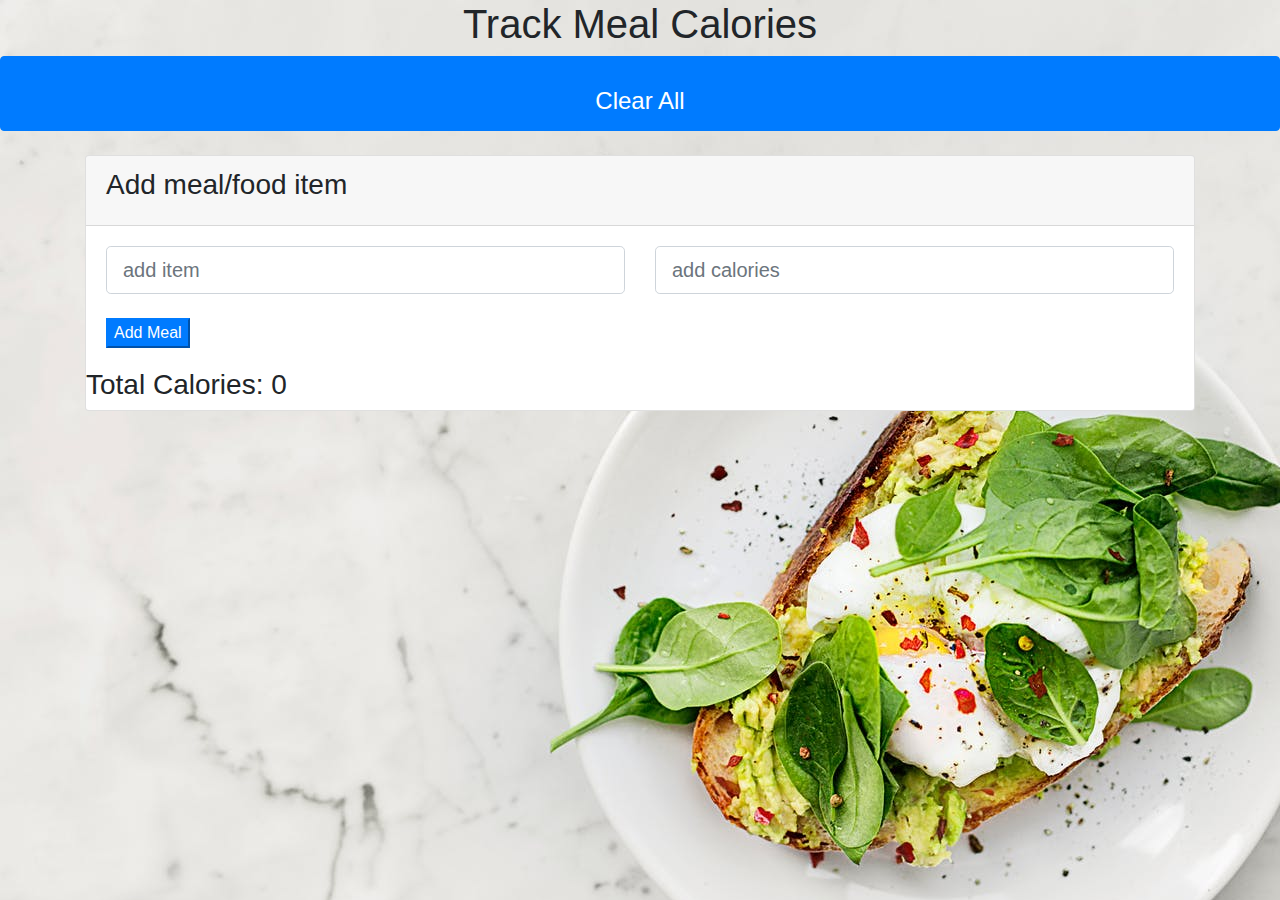
<file: index.html>
<!DOCTYPE html>
<html lang="en">
<head>
    <meta charset="UTF-8">
    <meta name="viewport" content="width=device-width, initial-scale=1.0">
    <meta http-equiv="X-UA-Compatible" content="ie=edge">
    <link rel="stylesheet" href="https://stackpath.bootstrapcdn.com/bootstrap/4.3.1/css/bootstrap.min.css" integrity="sha384-ggOyR0iXCbMQv3Xipma34MD+dH/1fQ784/j6cY/iJTQUOhcWr7x9JvoRxT2MZw1T" crossorigin="anonymous">
<link rel="stylesheet" href="./style/style.css">
<link rel="stylesheet" href="https://use.fontawesome.com/releases/v5.8.1/css/all.css"
        integrity="sha384-50oBUHEmvpQ+1lW4y57PTFmhCaXp0ML5d60M1M7uH2+nqUivzIebhndOJK28anvf" crossorigin="anonymous">

    <title>Meal Tracker</title>

</head>
<body style="background-image: url('./images/note.png')">
    <div id="myTitle">
            <h1 id="myHead">Track Meal Calories</h1>


        <a href="#">
                <button id="myClear" type="button" class="clear-btn btn btn-primary btn-block">
                        <span class="spinner-grow spinner-grow-sm"></span>
                    <h4>Clear All</h4>
                    </button>
        
        </a>

    </div>
    <br>
    <div class="container">
            <div class="card">
                <div class="card-content">
                    <div class="card-header">
                            <h3 class="card-title">
                                    Add meal/food item
                                </h3>
                    </div>
                   <div class="card-body">
                   
                        <div class="row">
                            <div class="input-group input-group-lg col-lg-6">
                                <input type="text" placeholder="add item" id="item-name" class="form-control" aria-label="Sizing example input" aria-describedby="inputGroup-sizing-lg">
                            </div>
        
        
                            <div class="input-group input-group-lg col-lg-6">
                                <input type="number" placeholder="add calories" id="item-calories" class="form-control" aria-label="Sizing example input" aria-describedby="inputGroup-sizing-lg">
                            </div>
                        </div>
                        <br>
                            <div>
                                    <button class="add-btn btn-primary">
                                            <i class="fa fa-plus"></i>
                                            Add Meal
                                        </button>
                                         <button class="update-btn btn-success">
                                                <i class="fa fa-pencil-alt"></i>
                                            Update Meal
                                            </button>
                                            <button class="delete-btn btn-danger">
                                                    <i class="fa fa-remove">X</i>
                                                    Delete Meal
                                                </button> 
                                                <button class="back-btn btn-secondary">
                                                        <i class="fa fa-chevron-circle-left"></i>
                                                        Back
                                                    </button>
                            </div>
                            
                                        
                        
                  
                </div>
            </div>
            <!-- calorie count-->
            <h3 class="center-align">Total Calories: <span class="total-calories">0</span></h3>
            <ul id="item-list" class="collection">
       
            </ul>
        </div>
    
    </div>
    
    
    
    
    
    
    
    
    
    
    <script src="./js/app.js"></script>
    <script src="https://cdnjs.cloudflare.com/ajax/libs/jquery/3.2.1/jquery.min.js"></script>

<script src="https://cdnjs.cloudflare.com/ajax/libs/popper.js/1.14.7/umd/popper.min.js" integrity="sha384-UO2eT0CpHqdSJQ6hJty5KVphtPhzWj9WO1clHTMGa3JDZwrnQq4sF86dIHNDz0W1" crossorigin="anonymous"></script>
<script src="https://stackpath.bootstrapcdn.com/bootstrap/4.3.1/js/bootstrap.min.js" integrity="sha384-JjSmVgyd0p3pXB1rRibZUAYoIIy6OrQ6VrjIEaFf/nJGzIxFDsf4x0xIM+B07jRM" crossorigin="anonymous"></script>
</body>
</html>
</file>
<file: style/style.css>
#myTitle{
    text-align: center;
};
</file>
